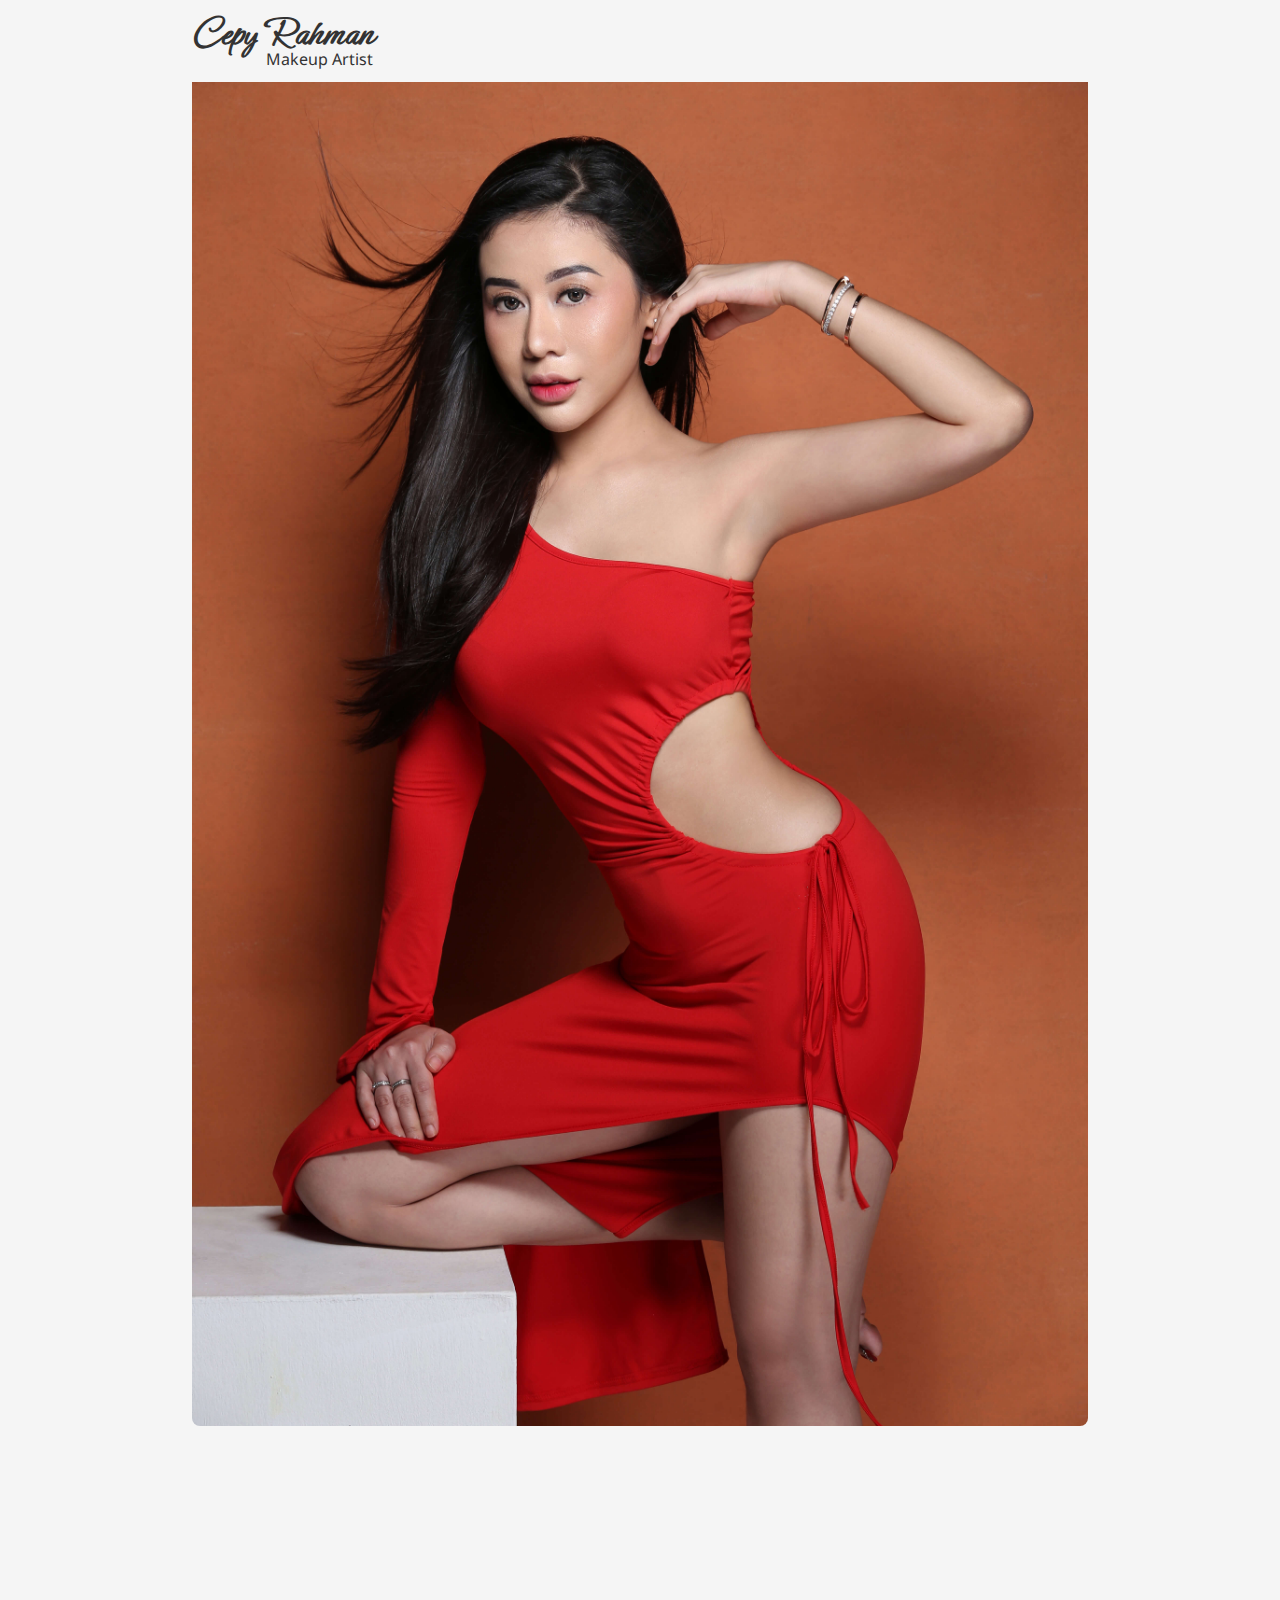
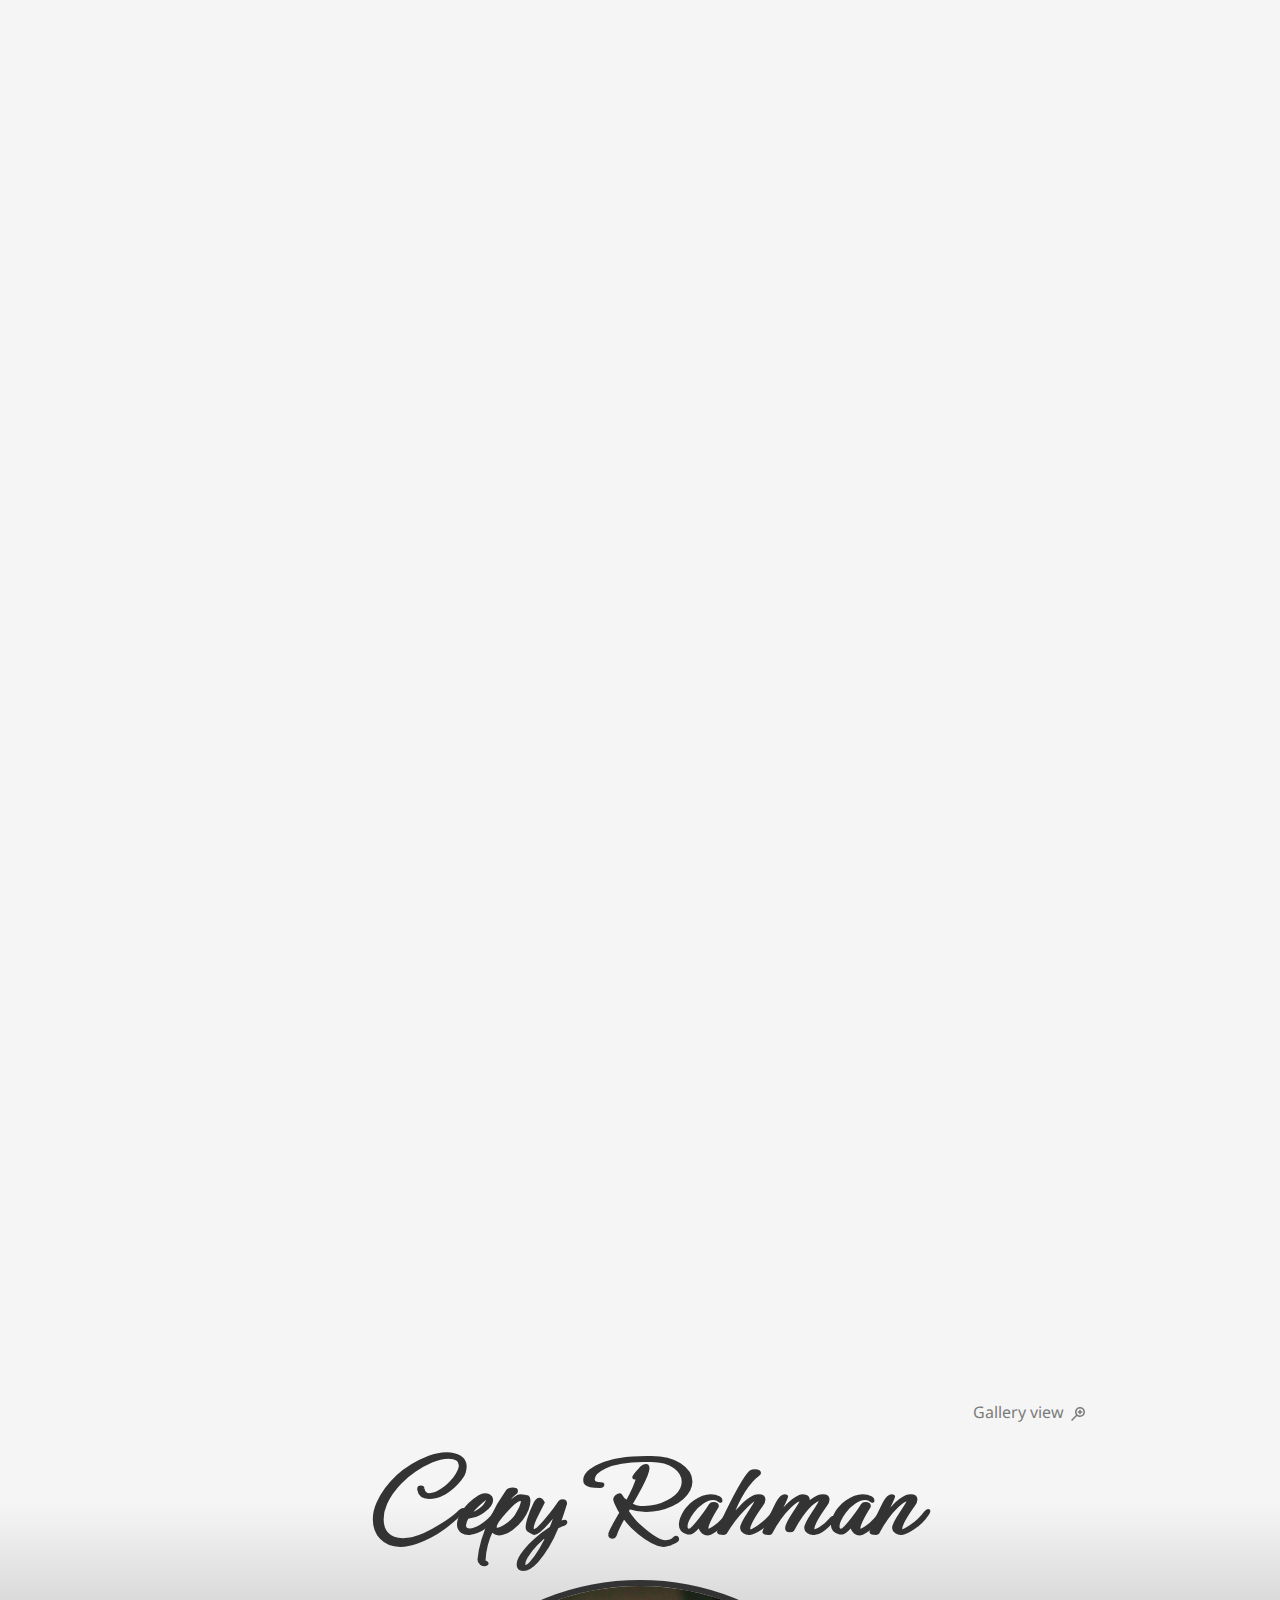
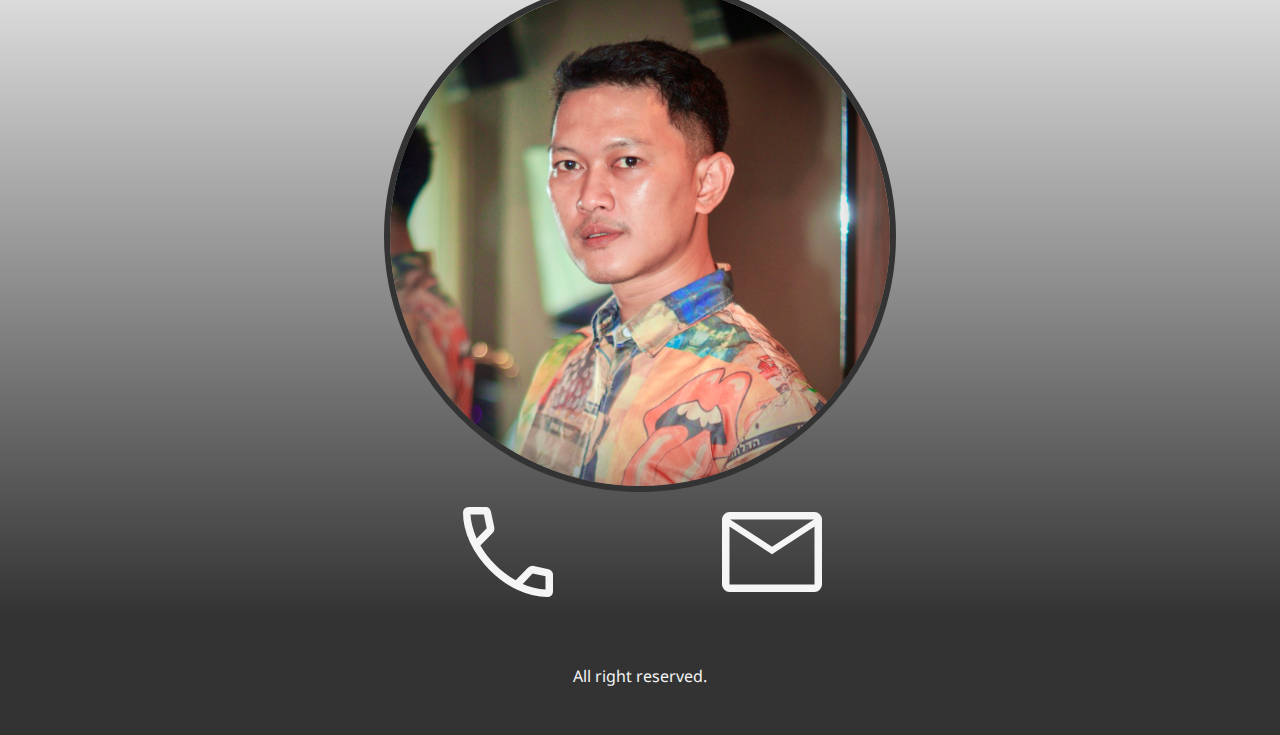
<file: index.html>
<!DOCTYPE html>
<html lang="en">
<head>
    <meta charset="UTF-8">
    <meta name="viewport" content="width=device-width, initial-scale=1.0">
    <link rel="preconnect" href="https://fonts.googleapis.com">
    <link rel="preconnect" href="https://fonts.gstatic.com" crossorigin>
    <link href="https://fonts.googleapis.com/css2?family=Ephesis&family=Noto+Sans:ital,wght@0,100..900;1,100..900&family=Open+Sans:ital,wght@0,300..800;1,300..800&display=swap" rel="stylesheet">
    <link rel="stylesheet" href="style.css">
    <title>Cepy Rahman Makeup Artist</title>
</head>
<body>
    <header id="page-header">
        <div class="container">
            <div class="logo">
                <h1><a href="index.html">Cepy Rahman</a></h1>
                <p>Makeup Artist</p>
            </div>
            <nav>
                <ul>
                    <li><a href="#">About</a></li>
                    <li><a href="#">Contact</a></li>
                    <li><a href="#">Guide</a></li>
                    <li><a href="#">FAQ</a></li>
                </ul>
            </nav>
        </div>
    </header>

    <main>
        <div class="container">
            <article class="hero">
                <img class="hero" src="./images/hero-image.jpeg" alt="Cepy Rahman Makeup Artist">
            </article>

            <section class="section-container">
                <div class="hidden">
                    <h1 class="recent-makeup">Recent Makeup</h1>
                    <div class="masonry">
                        <figure>
                            <img src="./images/makeup_1.jpeg" alt="A windmill" />
                        </figure>
                        <figure>
                            <img src="./images/makeup_2.jpeg" alt="The Clifton Suspension Bridge" />
                        </figure>
                        <figure>
                            <img src="./images/makeup_3.jpeg" alt="Sunset and boats" />
                        </figure>
                        <figure>
                            <img src="./images/makeup_4.jpeg" alt="a river in the snow" />
                        </figure>
                    </div>
                </div>

                <div class="hidden masonry">
                    <figure>
                        <img src="./images/makeup_5.jpeg" alt="a single checked balloon" />
                    </figure>
                    <figure>
                        <img src="./images/makeup_6.jpeg" alt="a hot air balloon shaped like a dog" />
                    </figure>
                    <figure>
                        <img src="./images/makeup_7.jpeg" alt="View from a hot air balloon of other balloons" />
                    </figure>
                    <figure>
                        <img src="./images/makeup_8.jpeg" alt="a balloon fairground ride" />
                    </figure>
                </div>

                <div class="hidden masonry">
                    <figure>
                        <img src="./images/makeup_9.jpeg" alt="sunrise over a harbor" />
                    </figure>
                    <figure>
                        <img src="./images/makeup_10.jpeg" alt="three hot air balloons in a blue sky" />
                    </figure>
                    <figure>
                        <img src="./images/makeup_11.jpeg" alt="the Toronto light up sign at night" />
                    </figure>
                    <figure>
                        <img src="./images/makeup_12.jpeg" alt="A windmill" />
                    </figure>
                </div>

                <div class="hidden masonry">
                    <figure>
                        <img src="./images/makeup_13.jpeg" alt="The Clifton Suspension Bridge" />
                    </figure>
                    <figure>
                        <img src="./images/makeup_14.jpeg" alt="Sunset and boats" />
                    </figure>
                    <figure>
                        <img src="./images/makeup_15.jpeg" alt="a river in the snow" />
                    </figure>
                    <figure>
                        <img src="./images/makeup_16.jpeg" alt="a single checked balloon" />
                    </figure>
                </div>

                <p class="gallery-view">
                    <a class="gallery-view" href="gallery.html">
                        Gallery view
                        <span>
                            <img src="./images/magnifier.svg" />
                        </span>
                    </a>
                </p>
            </section>
        </div>
        
        <article class="about-contact gradient-background">
            <h1 class="about-contact">Cepy Rahman</h1>
            <img class="about-contact" src="./images/cepy_rahman_3.jpeg" alt="Cepy Rahman Makeup Artist" />
            <div class="about-contact">
                <a href="https://wa.me/6285220288999">
                    <svg xmlns="http://www.w3.org/2000/svg" height="120px" viewBox="0 -960 960 960" width="120px" fill="whitesmoke"><path d="M795-120q-116 0-236.5-56T335-335Q232-438 176-558.5T120-795q0-19.29 12.86-32.14Q145.71-840 165-840h140q14 0 24 10t14 25l26.93 125.64Q372-665 369.5-653.5t-10.73 19.73L259-533q26 44 55 82t64 72q37 38 78 69.5t86 55.5l95-98q10-11 23.15-15 13.15-4 25.85-2l119 26q15 4 25 16.04 10 12.05 10 26.96v135q0 19.29-12.86 32.14Q814.29-120 795-120ZM229-588l81-82-23-110H180q2 42 13.5 88.5T229-588Zm369 363q41 19 89 31t93 14v-107l-103-21-79 83ZM229-588Zm369 363Z"/></svg>
                </a>
                <a href="mailto:cepyrahman@gmail.com">
                    <svg xmlns="http://www.w3.org/2000/svg" height="120px" viewBox="0 -960 960 960" width="120px" fill="whitesmoke"><path d="M140-160q-24 0-42-18t-18-42v-520q0-24 18-42t42-18h680q24 0 42 18t18 42v520q0 24-18 42t-42 18H140Zm340-302L140-685v465h680v-465L480-462Zm0-60 336-218H145l335 218ZM140-685v-55 520-465Z"/></svg>
                </a>
            </div>
        </article>

        <footer>
            <p>All right reserved.</p>
        </footer>
    </main>

    <script src="script.js" defer></script>
</body>
</html>
</file>
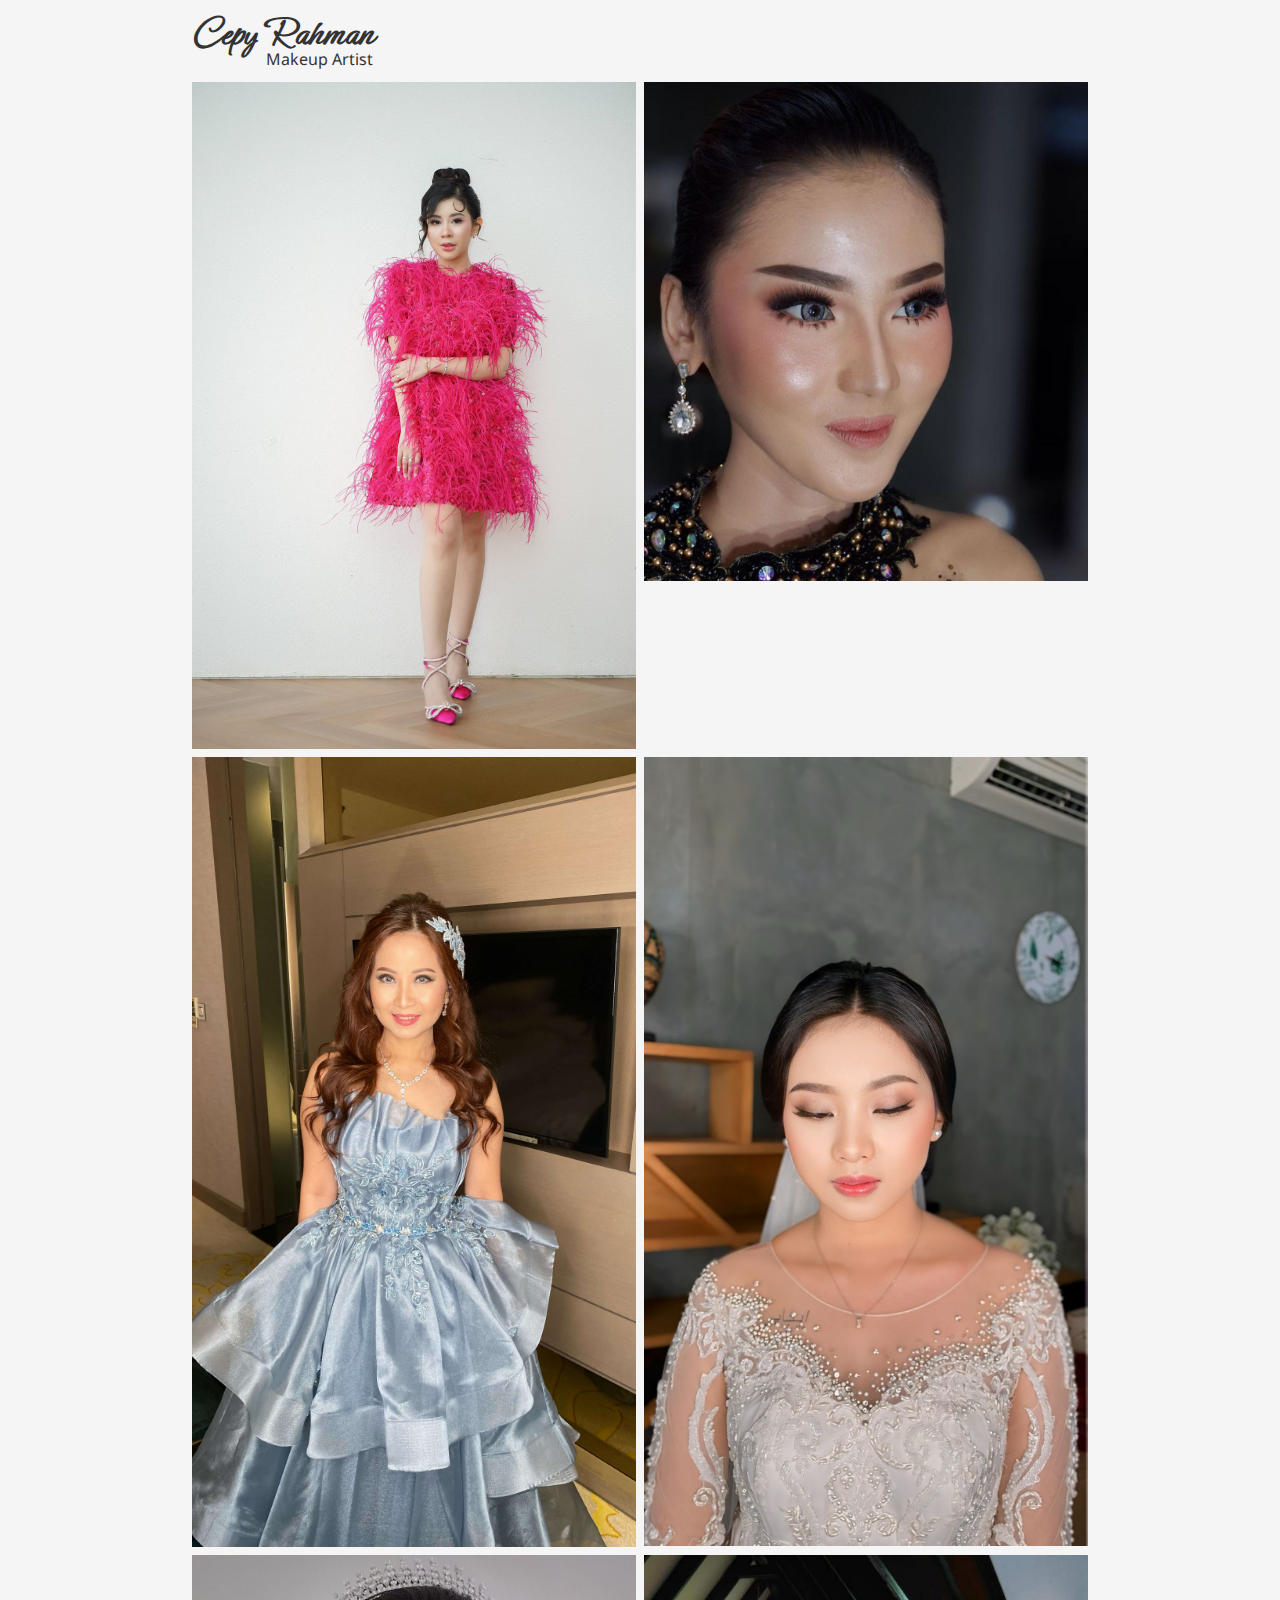
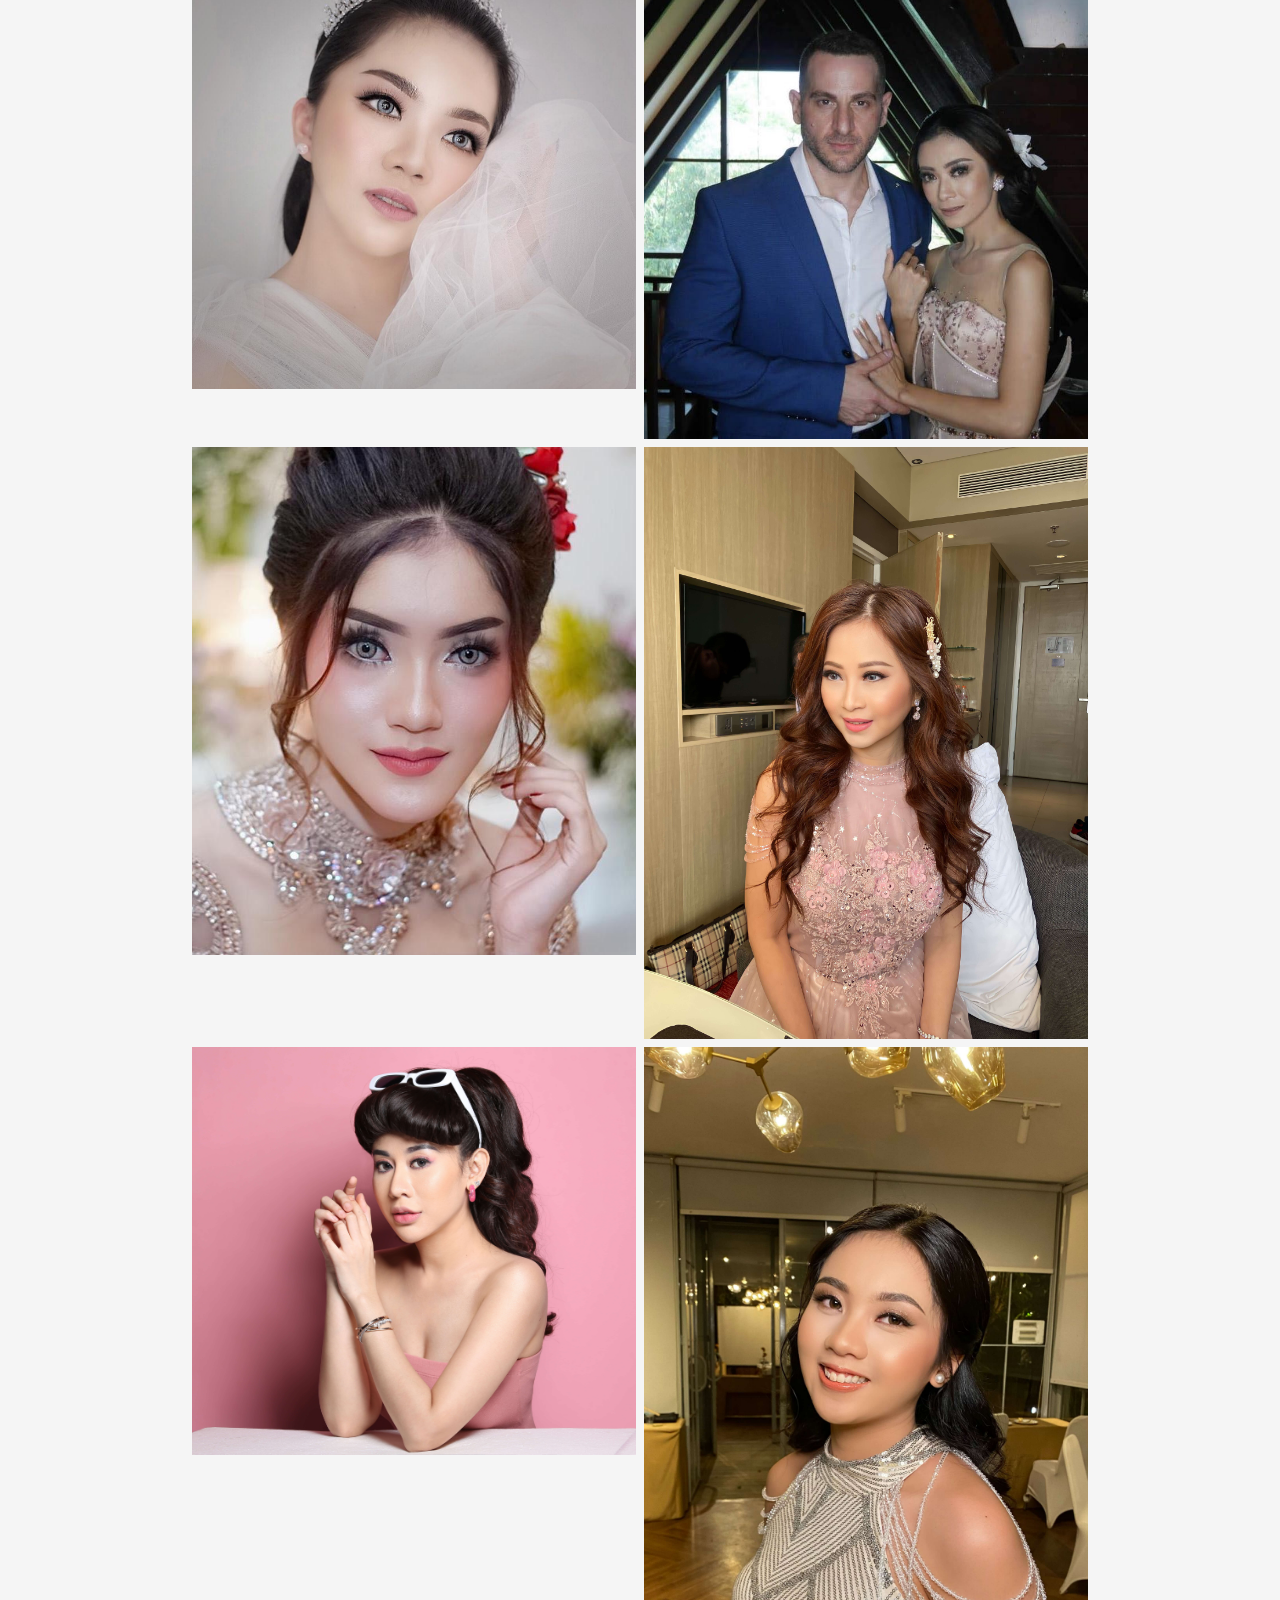
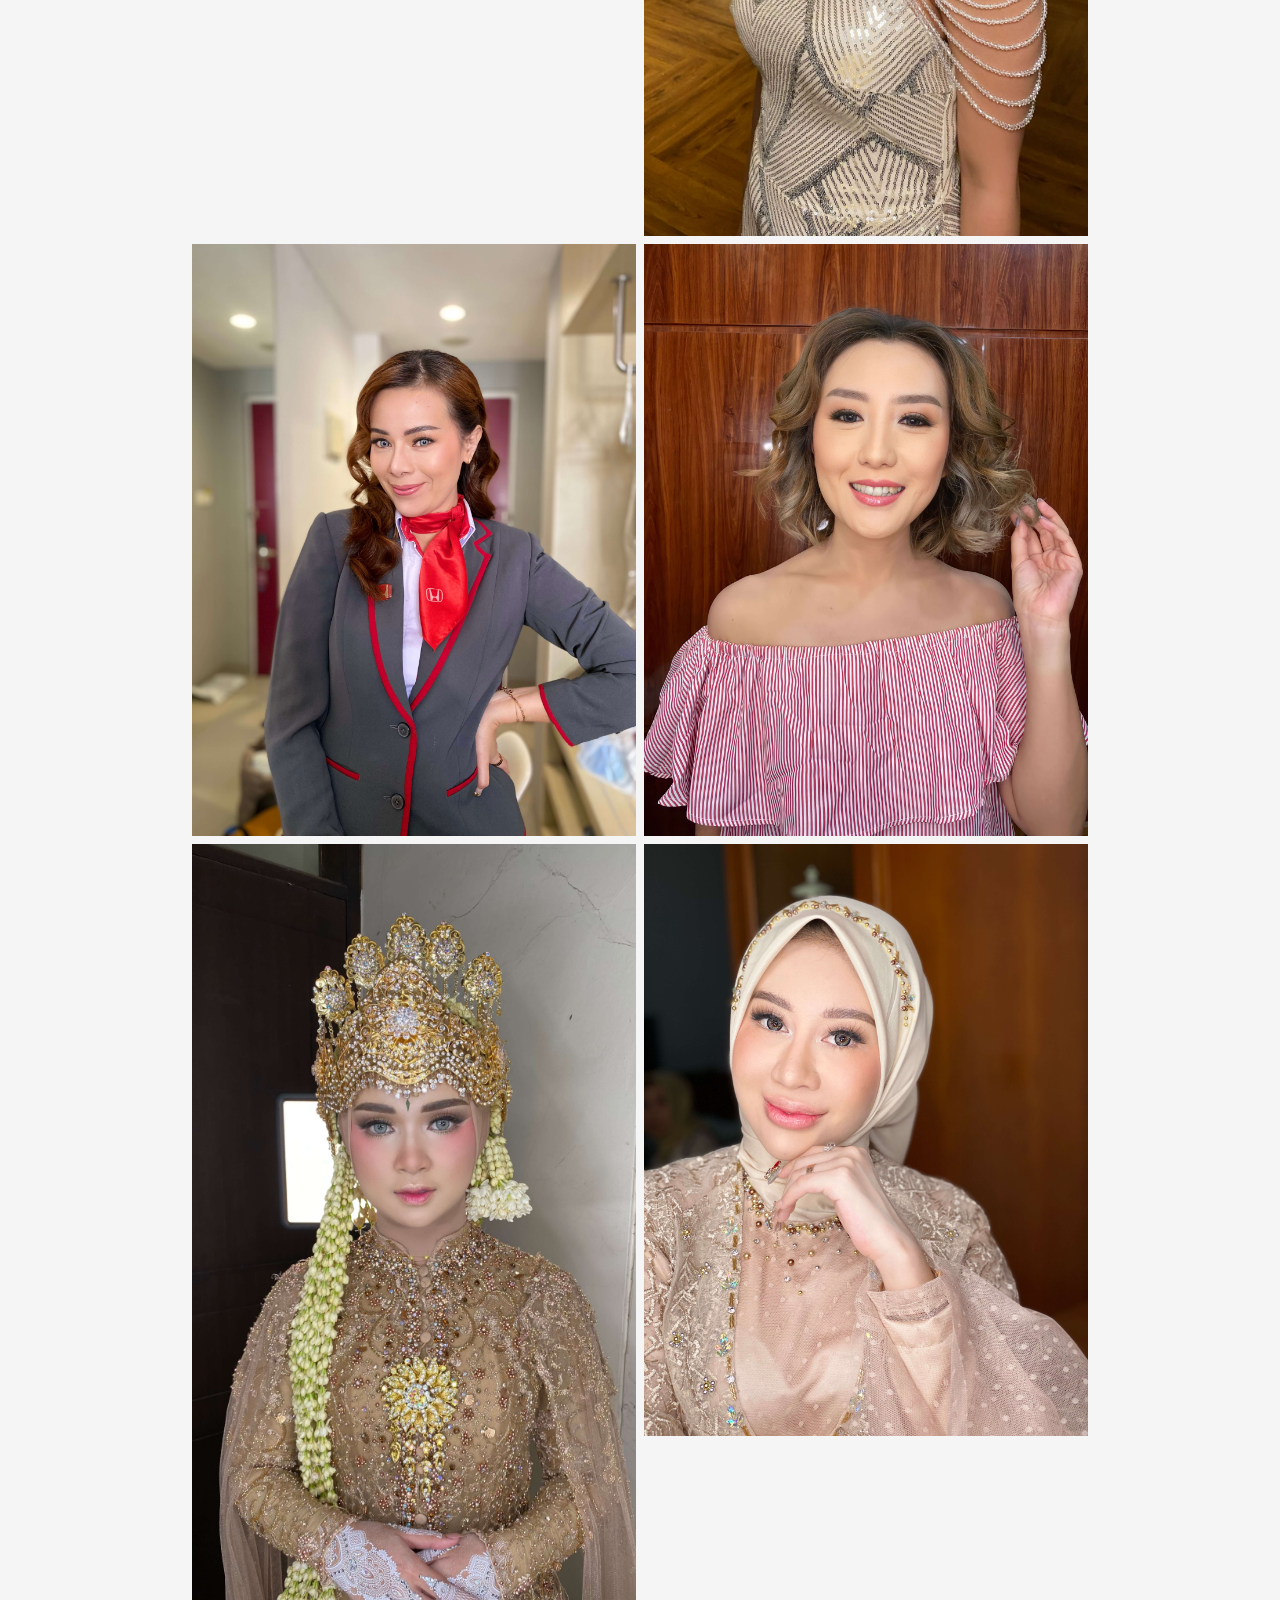
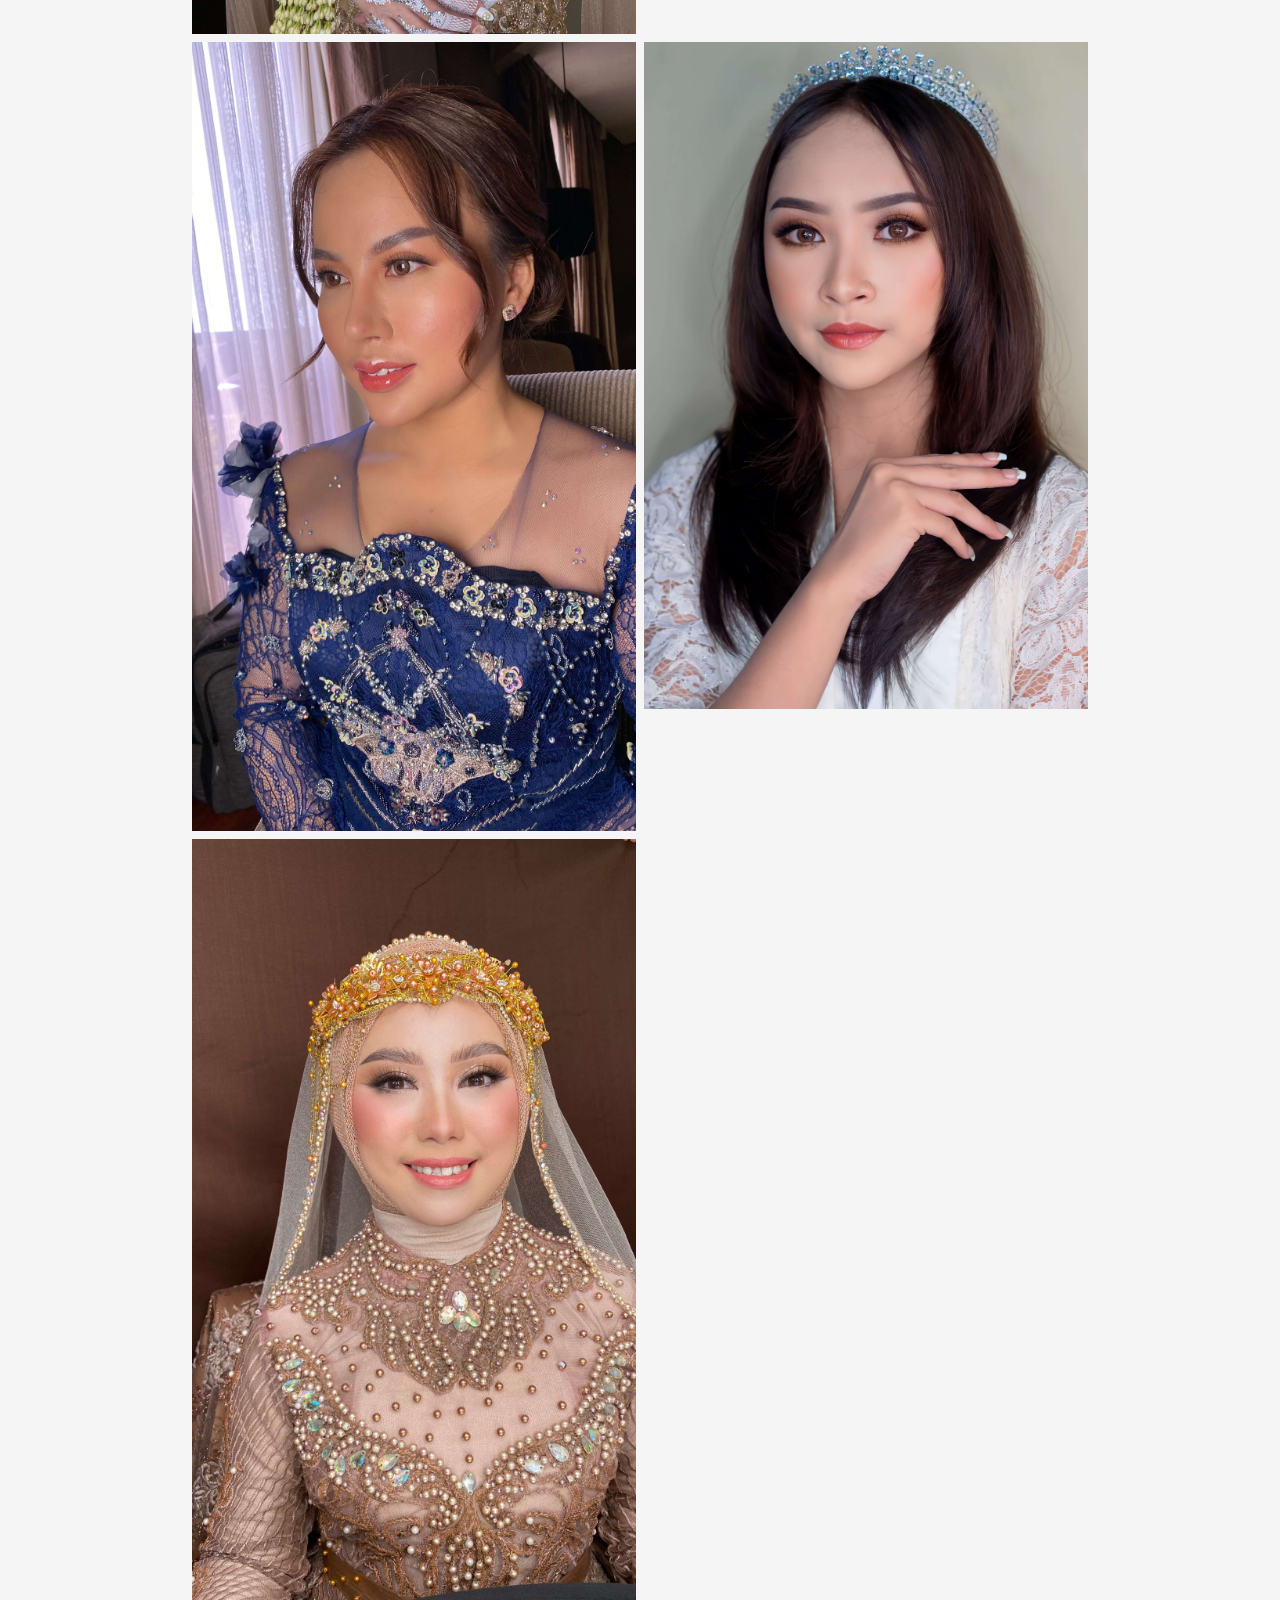
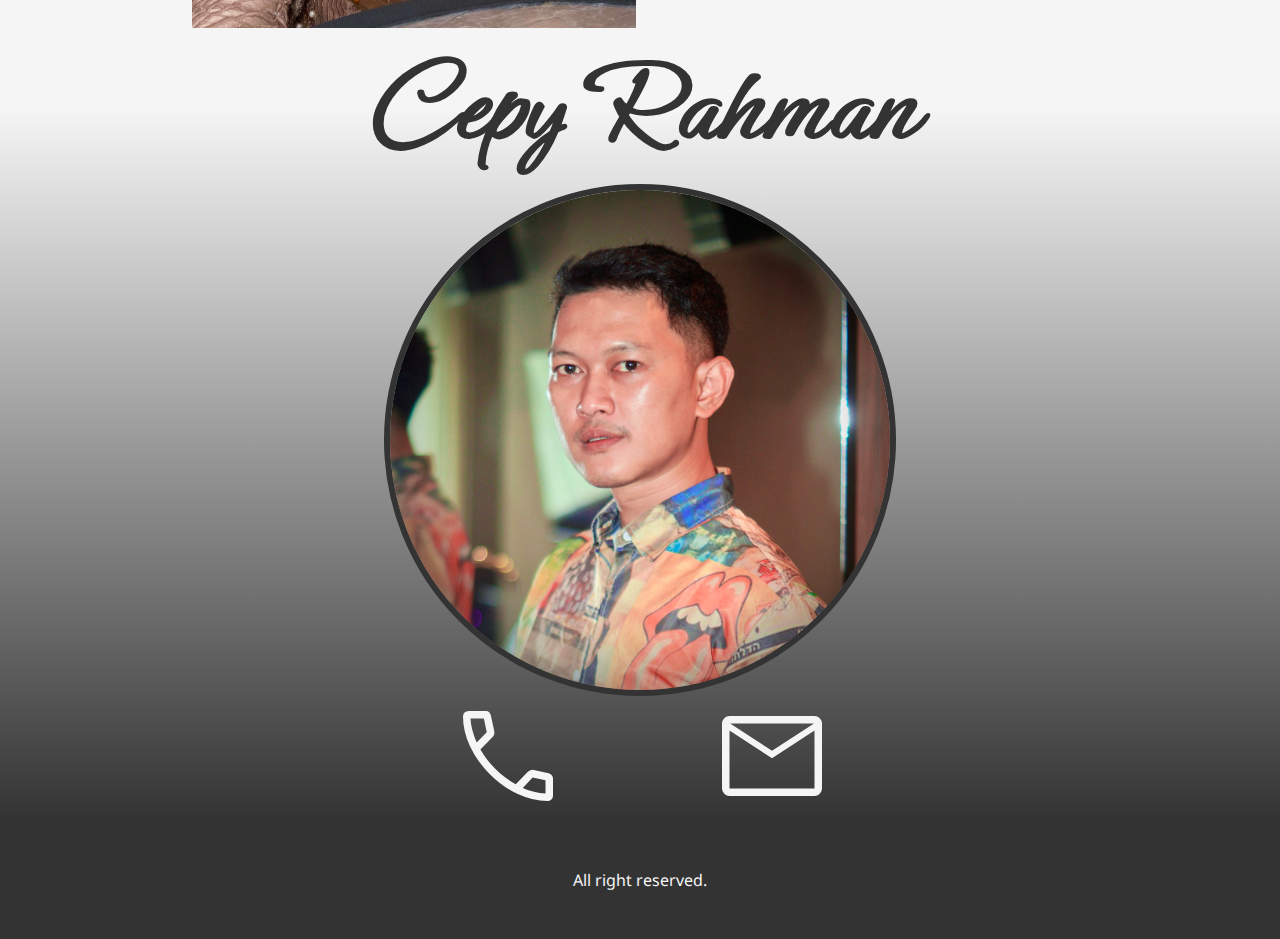
<file: gallery.html>
<!DOCTYPE html>
<html lang="en">
<head>
    <meta charset="UTF-8">
    <meta name="viewport" content="width=device-width, initial-scale=1.0">
    <link rel="preconnect" href="https://fonts.googleapis.com">
    <link rel="preconnect" href="https://fonts.gstatic.com" crossorigin>
    <link href="https://fonts.googleapis.com/css2?family=Ephesis&family=Noto+Sans:ital,wght@0,100..900;1,100..900&family=Open+Sans:ital,wght@0,300..800;1,300..800&display=swap" rel="stylesheet">
    <link rel="stylesheet" href="style.css">
    <title>Cepy Rahman Makeup Artist - Gallery</title>
</head>
<body>
    <header id="page-header">
        <div class="container">
            <div class="logo">
                <h1><a href="index.html">Cepy Rahman</a></h1>
                <p>Makeup Artist</p>
            </div>
            <nav>
                <ul>
                    <li><a href="#">About</a></li>
                    <li><a href="#">Contact</a></li>
                    <li><a href="#">Guide</a></li>
                    <li><a href="#">FAQ</a></li>
                </ul>
            </nav>
        </div>
    </header>

    <section class="gallery">
        <img src="./images/makeup_1.jpeg" />
        <img src="./images/makeup_2.jpeg" />
        <img src="./images/makeup_3.jpeg" />
        <img src="./images/makeup_4.jpeg" />
        <img src="./images/makeup_5.jpeg" />
        <img src="./images/makeup_6.jpeg" />
        <img src="./images/makeup_7.jpeg" />
        <img src="./images/makeup_8.jpeg" />
        <img src="./images/makeup_9.jpeg" />
        <img src="./images/makeup_10.jpeg" />
        <img src="./images/makeup_11.jpeg" />
        <img src="./images/makeup_12.jpeg" />
        <img src="./images/makeup_13.jpeg" />
        <img src="./images/makeup_14.jpeg" />
        <img src="./images/makeup_15.jpeg" />
        <img src="./images/makeup_16.jpeg" />
        <img src="./images/makeup_17.jpeg" />
    </section>

    <article class="about-contact gradient-background">
        <h1 class="about-contact">Cepy Rahman</h1>
        <img class="about-contact" src="./images/cepy_rahman_3.jpeg" alt="Cepy Rahman Makeup Artist" />
        <div class="about-contact">
            <a href="https://wa.me/6285220288999">
                <svg xmlns="http://www.w3.org/2000/svg" height="120px" viewBox="0 -960 960 960" width="120px" fill="whitesmoke"><path d="M795-120q-116 0-236.5-56T335-335Q232-438 176-558.5T120-795q0-19.29 12.86-32.14Q145.71-840 165-840h140q14 0 24 10t14 25l26.93 125.64Q372-665 369.5-653.5t-10.73 19.73L259-533q26 44 55 82t64 72q37 38 78 69.5t86 55.5l95-98q10-11 23.15-15 13.15-4 25.85-2l119 26q15 4 25 16.04 10 12.05 10 26.96v135q0 19.29-12.86 32.14Q814.29-120 795-120ZM229-588l81-82-23-110H180q2 42 13.5 88.5T229-588Zm369 363q41 19 89 31t93 14v-107l-103-21-79 83ZM229-588Zm369 363Z"/></svg>
            </a>
            <a href="mailto:cepyrahman@gmail.com">
                <svg xmlns="http://www.w3.org/2000/svg" height="120px" viewBox="0 -960 960 960" width="120px" fill="whitesmoke"><path d="M140-160q-24 0-42-18t-18-42v-520q0-24 18-42t42-18h680q24 0 42 18t18 42v520q0 24-18 42t-42 18H140Zm340-302L140-685v465h680v-465L480-462Zm0-60 336-218H145l335 218ZM140-685v-55 520-465Z"/></svg>
            </a>
        </div>
    </article>

    <footer>
        <p>All right reserved.</p>
    </footer>

    <script src="script.js" defer></script>
</body>
</html>
</file>
<file: style.css>
* {
    box-sizing: border-box;
    margin: 0;
}

body {
    font-family: "Noto Sans", "Open Sans", "Ephesis", cursive, sans-serif;
    background-color: whitesmoke;
    color: #333333;
}

.container {
    width: 70%;
    margin: 0 auto;
}

header .container {
    display: flex;
    justify-content: space-between;
    padding: .5em 0 .75em;
}

header {
    position: sticky;
    top: 0;
    background-color: whitesmoke;
    transition: box-shadow 200ms cubic-bezier(0.33, 1, 0.68, 1);
    z-index: 1;
}

header.active {
    box-shadow: hsla(0 0% 0% / 0.1) 0 0.5rem 1rem;
    transition-duration: 400ms;
}

.logo h1 {
    font-family: "Ephesis", cursive;
    margin-bottom: -12px;
    font-size: 2.5em;
}

.logo p {
    display: flex;
    justify-content: end;
    font-family: "Noto Sans", sans-serif;
}

h1 a,
h1 a:active,
li a,
li a:active,
a.gallery-view,
a.gallery-view:active {
    text-decoration: none;
    color: inherit;
}

nav {
    display: none;
}

ul {
    display: flex;
    align-items: center;
}

li {
    list-style: none;
    padding-left: 1em;
}

h1 a:hover,
li a:hover,
a.gallery-view:hover {
    color: deeppink;
}

img.hero {
    border-bottom-left-radius: 8px;
    border-bottom-right-radius: 8px;
}

h1.recent-makeup {
    padding: .5em 0 .65em;
}

img {
    max-width: 100%;
    display: block;
}
  
figure {
    margin: 0;
    display: grid;
    grid-template-rows: 1fr auto;
}

figure img {
    border-radius: 8px;
}

figure > img {
    grid-row: 1 / -1;
    grid-column: 1;
}

.masonry {
    display: grid;
    gap: 10px;
    margin-bottom: 10px;
    grid-template-columns: repeat(4, 1fr);
}

section {
    display: grid;
    place-items: start;
    align-content: center;
}

.hidden {
    opacity: 0;
    filter: blur(5px);
    transform: translateY(20%);
    transition: 1s;
}

.show {
    opacity: 1;
    filter: blur(0);
    transform: translateX(0);
}

a.gallery-view {
    padding-top: .75em;
}

.gallery-view {
    display: flex;
    justify-content: end;
    width: 100%;
    color: #7c7c7c;
}

.gallery-view img {
    padding-top: 3px;
    padding-right: .25em;
    transform: scaleX(-1);
}

article.about-contact {
    display: flex;
    flex-direction: column;
    align-items: center;
}

h1.about-contact {
    font-family: "Ephesis", cursive;
    font-size: 7.5em;
}

img.about-contact {
    border: 6px solid #333333;
    border-radius: 50%;
    width: 40%;
}

div.about-contact {
    display: flex;
    flex-direction: row;
    justify-content: space-between;
    width: 30%;
}

.gradient-background {
    background: rgb(51,51,51);
    background: linear-gradient(0deg, rgba(51,51,51,1) 0%, rgba(245,245,245,0) 90%);
}

footer {
    text-align: center;
    padding: 3em 0;
    background-color: #333333;
    color: whitesmoke;
    width: 100%;
    /* box-shadow: 0 0 1em hsla(0, 0%, 0%, 0.5); */
}

a svg:hover {
    fill: deeppink;
}

.gallery {
    display: grid;
    grid-template-columns: 1fr 1fr;
    width: 70%;
    margin: 0 auto;
    gap: .5em;
}

@media (prefers-reduced-motion) {
    .hidden {
        transition: none;
    }
}

@media (max-width: 576px) {
    .container {
        width: 100%;
    }

    header .container {
        padding: .5em .75em;
    }

    .logo h1 {
        font-size: 1.75em;
        margin-bottom: -2px;
    }

    .logo p {
        font-size: .8em;
    }

    nav {
        display: none;
    }

    .section-container {
        width: 90%;
        margin: 0 auto;
    }

    h1.about-contact {
        font-size: 3.5em;
    }

    a svg {
        width: 50px;
        height: 50px;
    }

    h1.about-contact {
        font-size: 4em;
    }

    img.about-contact {
        width: 60%;
    }

    div.about-contact {
        width: 60%;
    }

    footer {
        padding: 1.5em;
    }

    .gallery {
        display: block;
        width: 100%;
        margin: 0 auto;
    }

    .gallery img {
        padding: 0 .5em .5em;
    }

    .hidden {
        opacity: 0;
        filter: blur(2px);
        transform: translateY(20%);
        transition: .5s;
    }
    
    .show {
        opacity: 1;
        filter: blur(0);
        transform: translateX(0);
    }
}

@media (max-width: 920px) {
    img.about-contact {
        width: 70%;
    }

    div.about-contact {
        width: 60%;
    }
}
</file>
